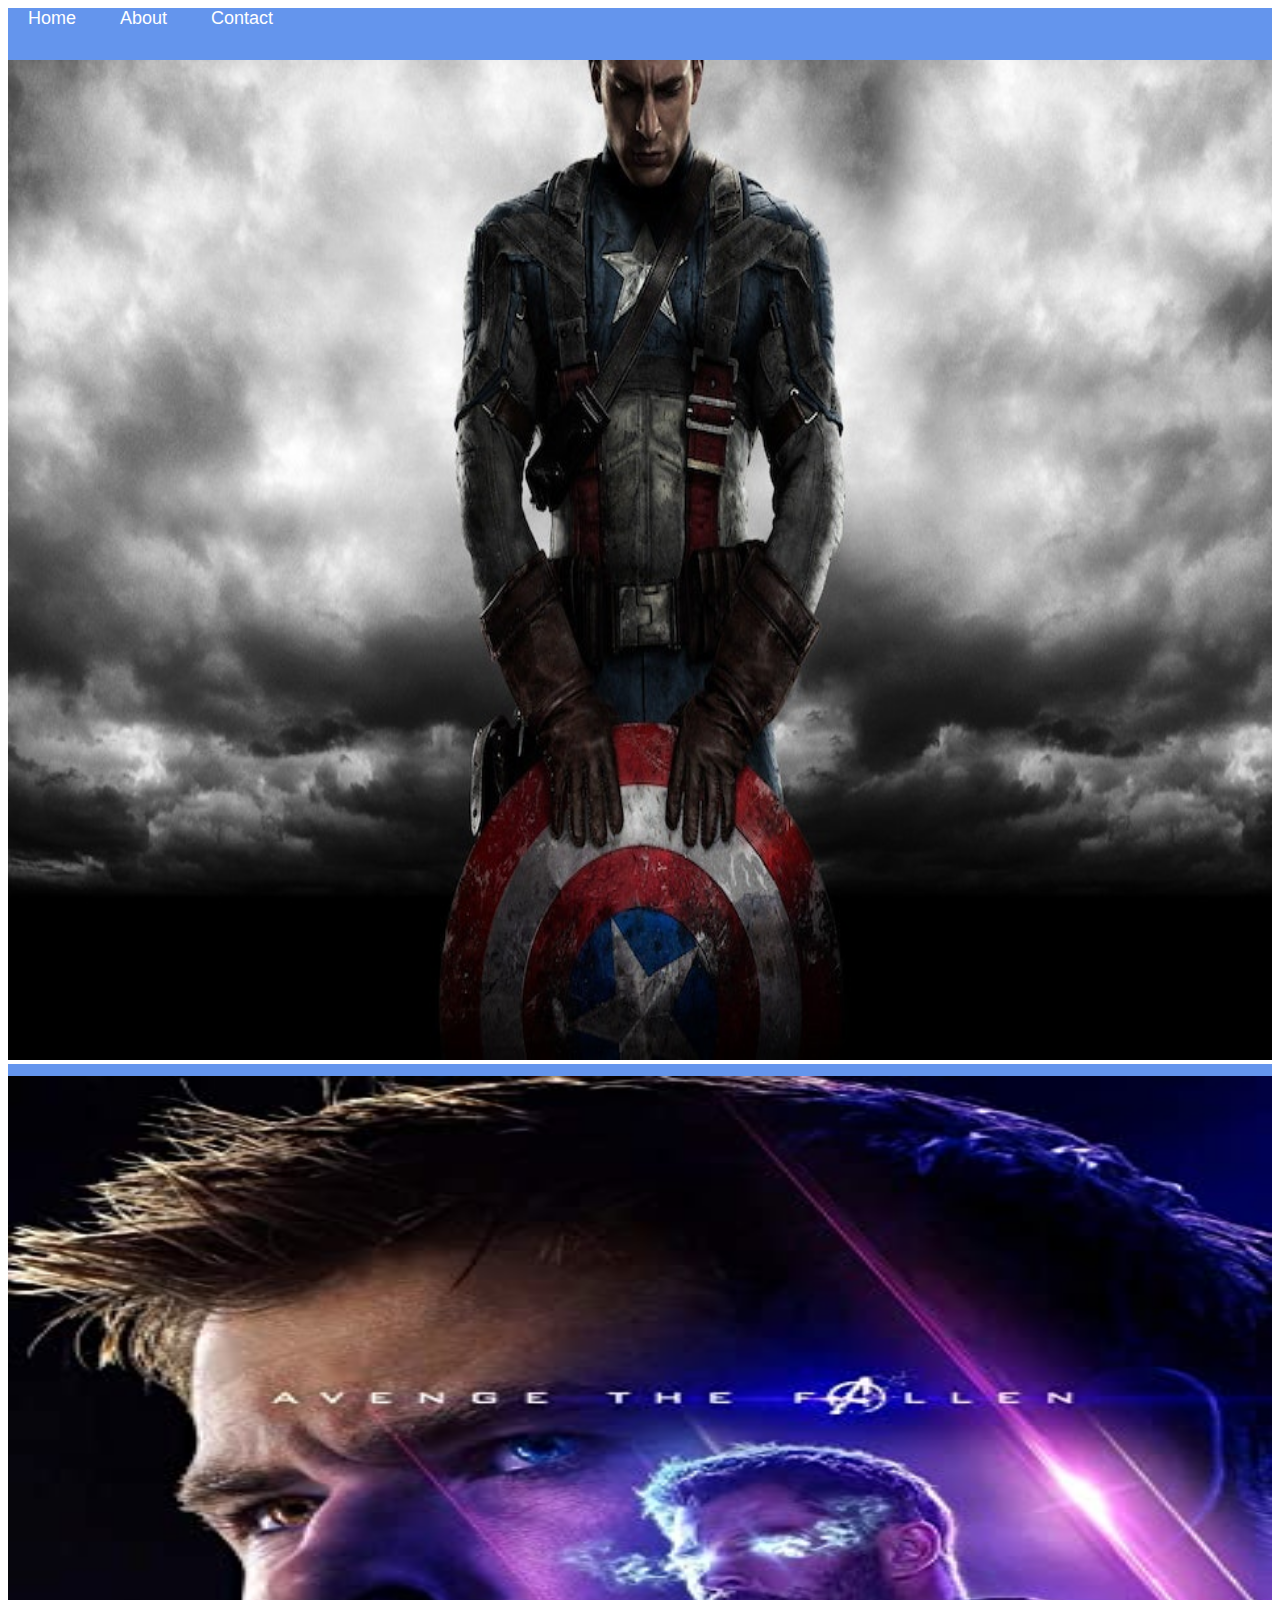
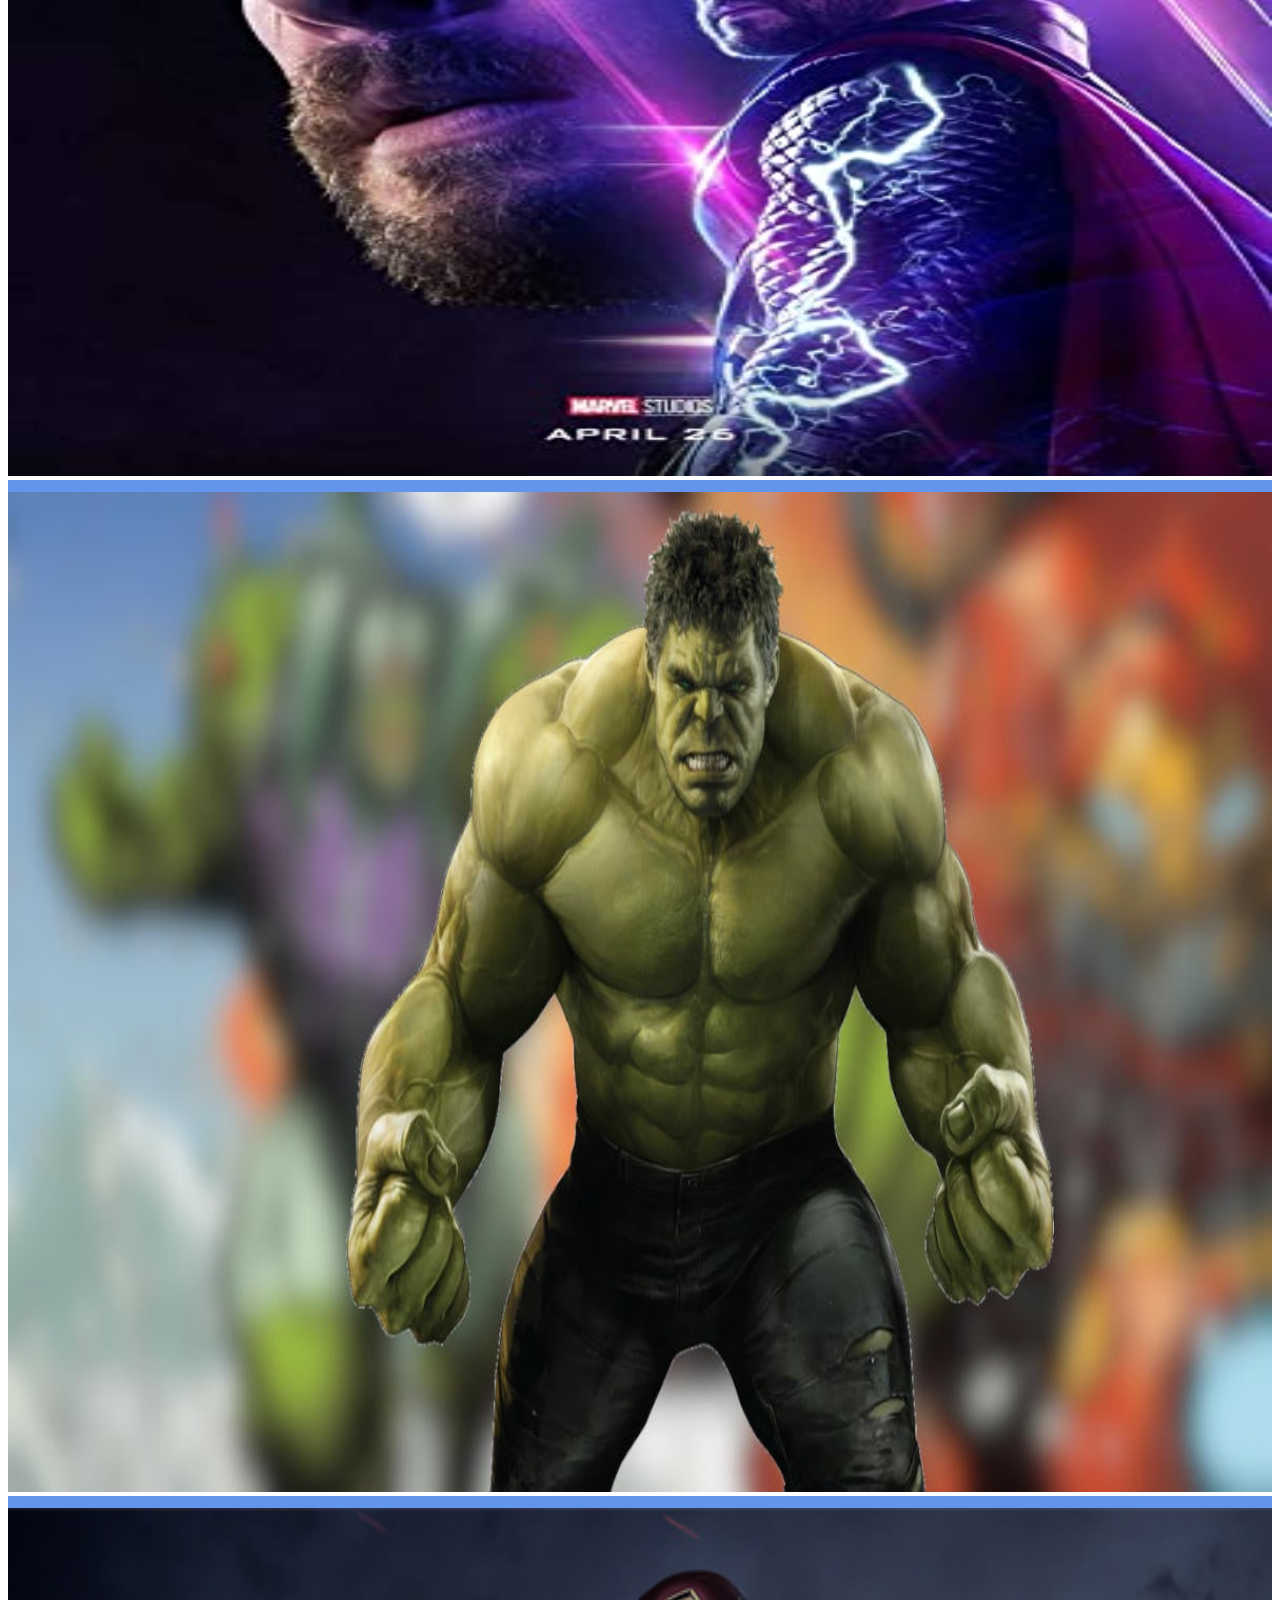
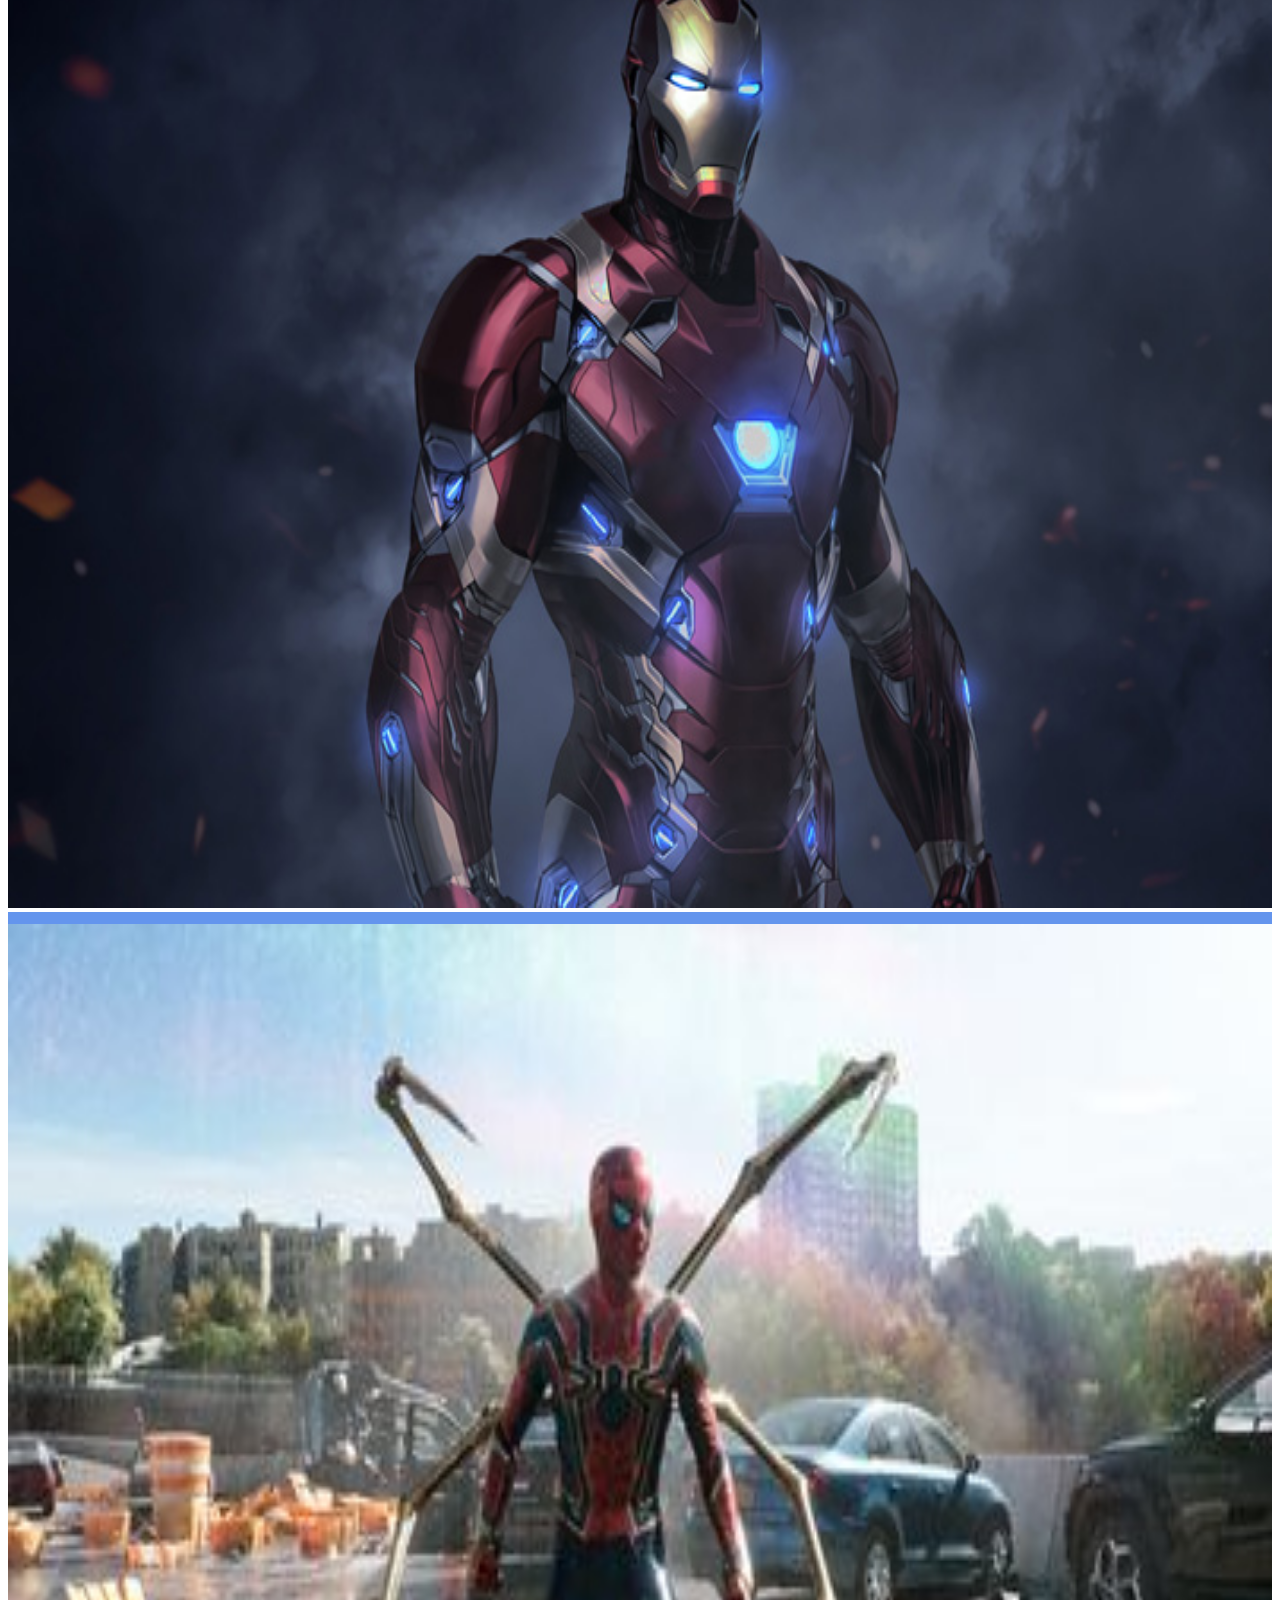
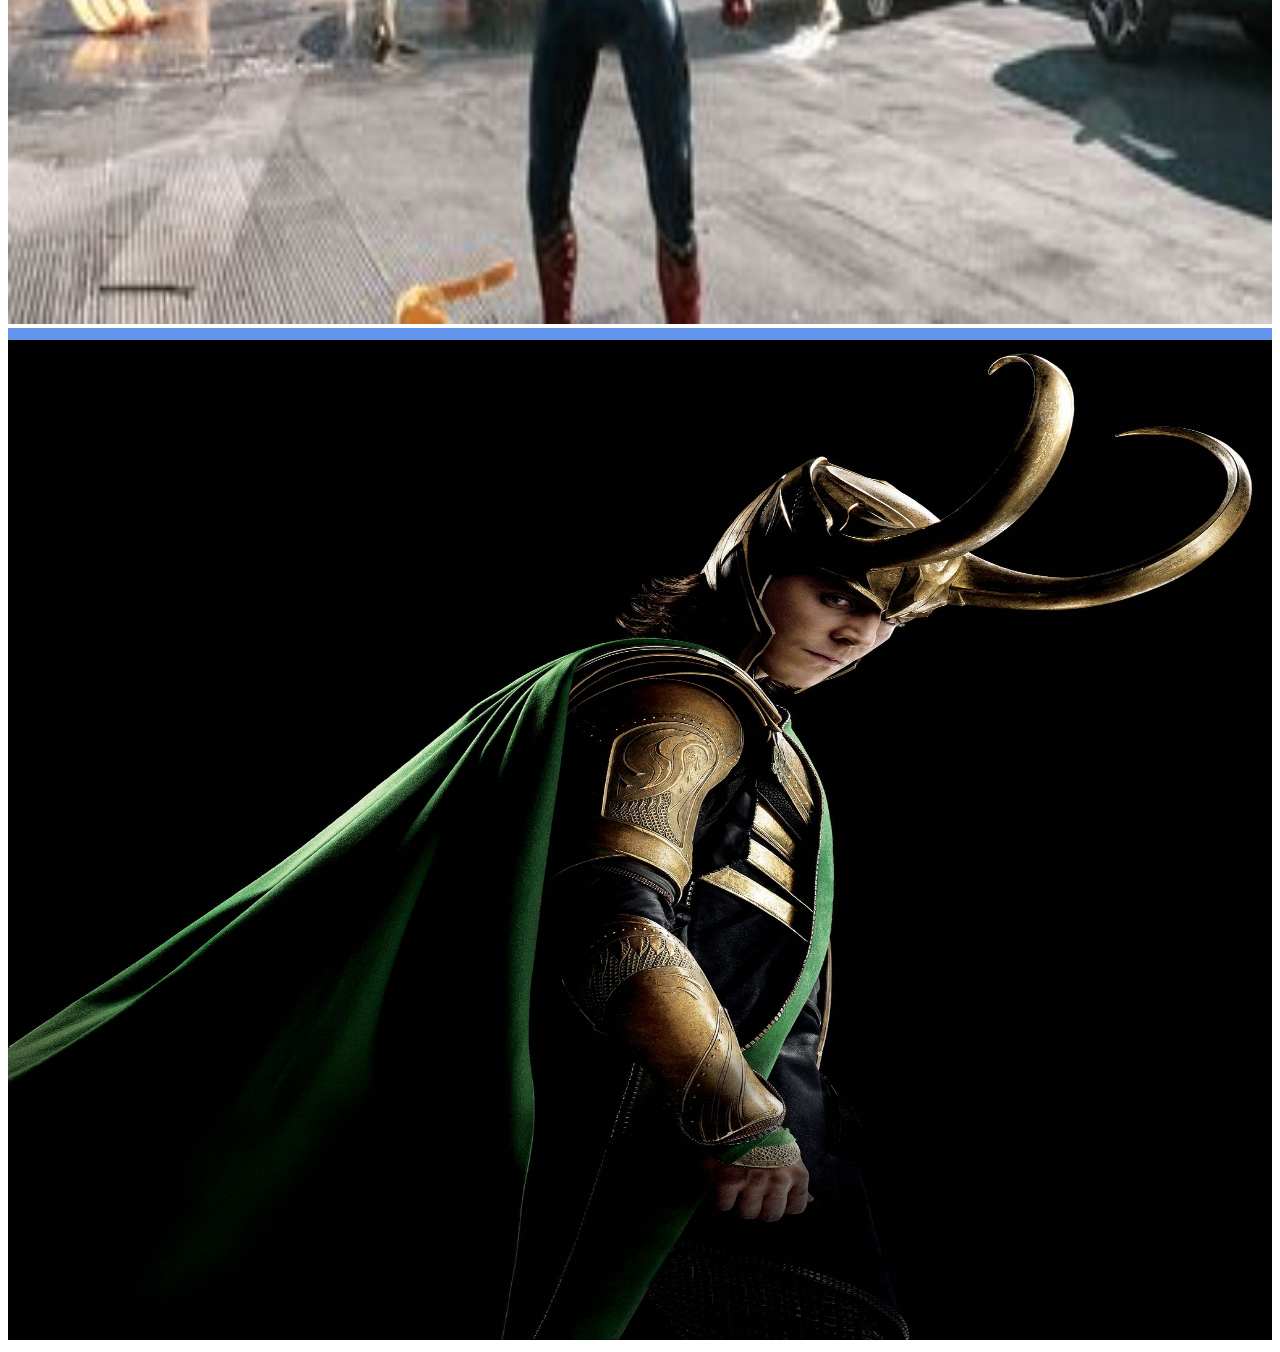
<file: index.html>
<!DOCTYPE html>
<html>
    <head>
        <link rel="stylesheet" href="style.css">
    </head>
    <body>
        <div id="menu">
            <a href="index.html">Home</a>
            <a href="about.html">About</a>
            <a href="contact.html">Contact</a>
        </div>
        <div class="gallery">
            <a href="avener-1.html"><img src="images/avengers-01.jpg.jpg" /></a>
            <a href="avenger-2.html"><img src="images/avengers-02.jpg.jpg" /></a>
            <a href="avenger-3.html"><img src="images/avengers-03.jpg.jpg" /></a>
            <a href="avenger-4.html"><img src="images/avengers-04.jpg.jpg" /></a>
            <a href="avenger-5.html"><img src="images/avengers-05.jpg.jpg" /></a>
            <a href="avenger-6.html"><img src="images/avengers-06.jpg.jpg" /></a>
        </div>
    </body>
</html>
</file>
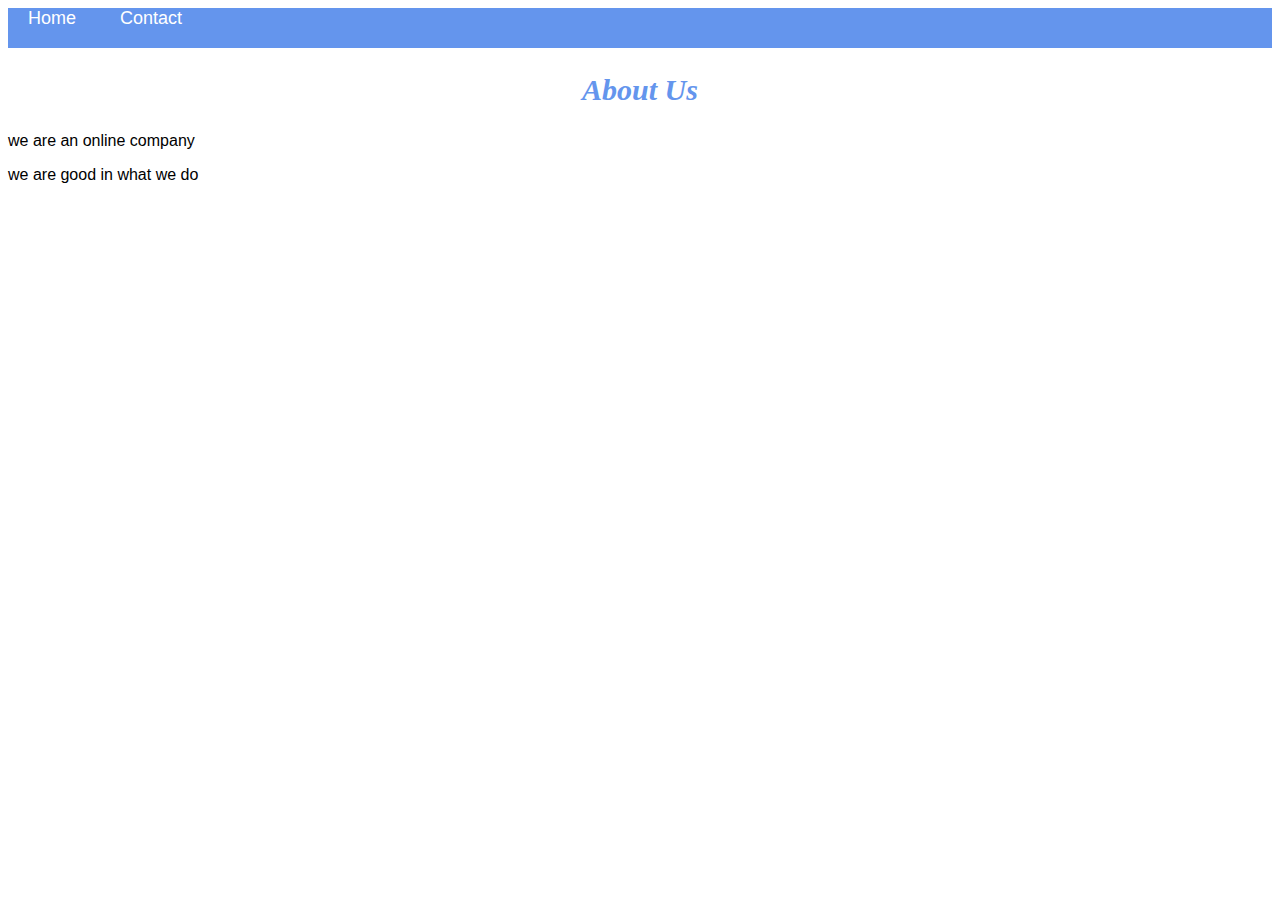
<file: about.html>
<!DOCTYPE html>
<html>
    <head>
        <link rel="stylesheet" href="style.css">
    </head>
    <body>
        <div id="menu">
            <a href="index.html">Home</a>
            <a href="contact.html">Contact</a>
        </div>
        <h2>About Us</h2>
        <p>we are an online company</p>
        <p>we are good in what we do</p>
    </body>
</html>
</file>
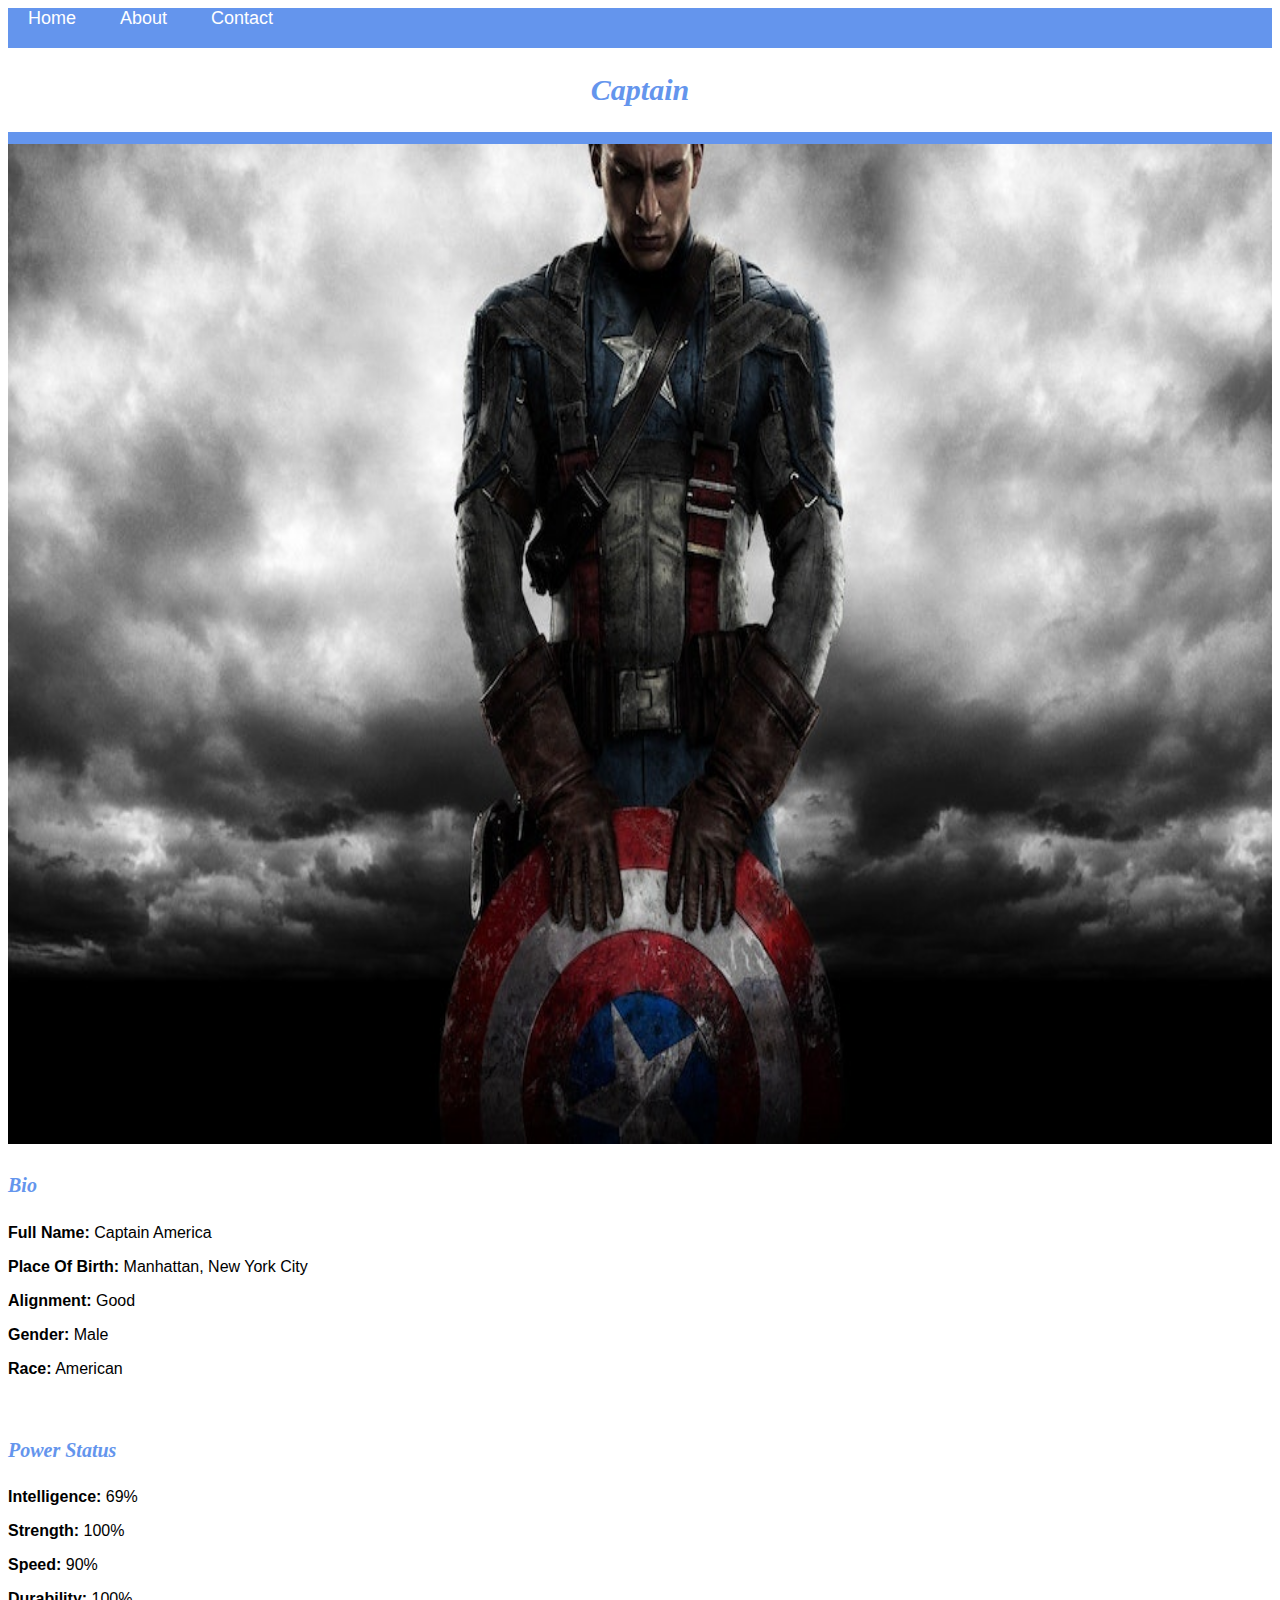
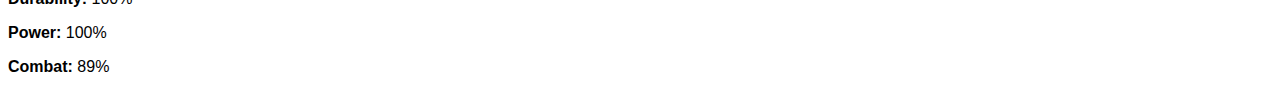
<file: avener-1.html>
<!DOCTYPE html>
<html>
    <head>
        <link rel="stylesheet" href="style.css">
    </head>
    <body>
        <div id="menu">
            <a href="index.html">Home</a>
            <a href="about.html">About</a>
            <a href="contact.html">Contact</a>
        </div>
        <h2>Captain</h2>
        <div class="gallery">
            <img src="images/avengers-01.jpg.jpg" />
        </div>
        <h4>Bio</h4>
        <p><b>Full Name:</b> Captain America</p>
        <p><b>Place Of Birth:</b> Manhattan, New York City</p>
        <P><b>Alignment:</b> Good</P>
        <p><b>Gender:</b> Male</p>
        <p><b>Race:</b> American</p>
        <br/>

        <h4>Power Status</h4>
        <p><b>Intelligence:</b> 69%</p>
        <p><b>Strength:</b> 100%</p>
        <p><b>Speed:</b> 90%</p>
        <p><b>Durability:</b> 100%</p>
        <p><b>Power:</b> 100%</p>
        <p><b>Combat:</b> 89%</p>
    </body>
</html>
</file>
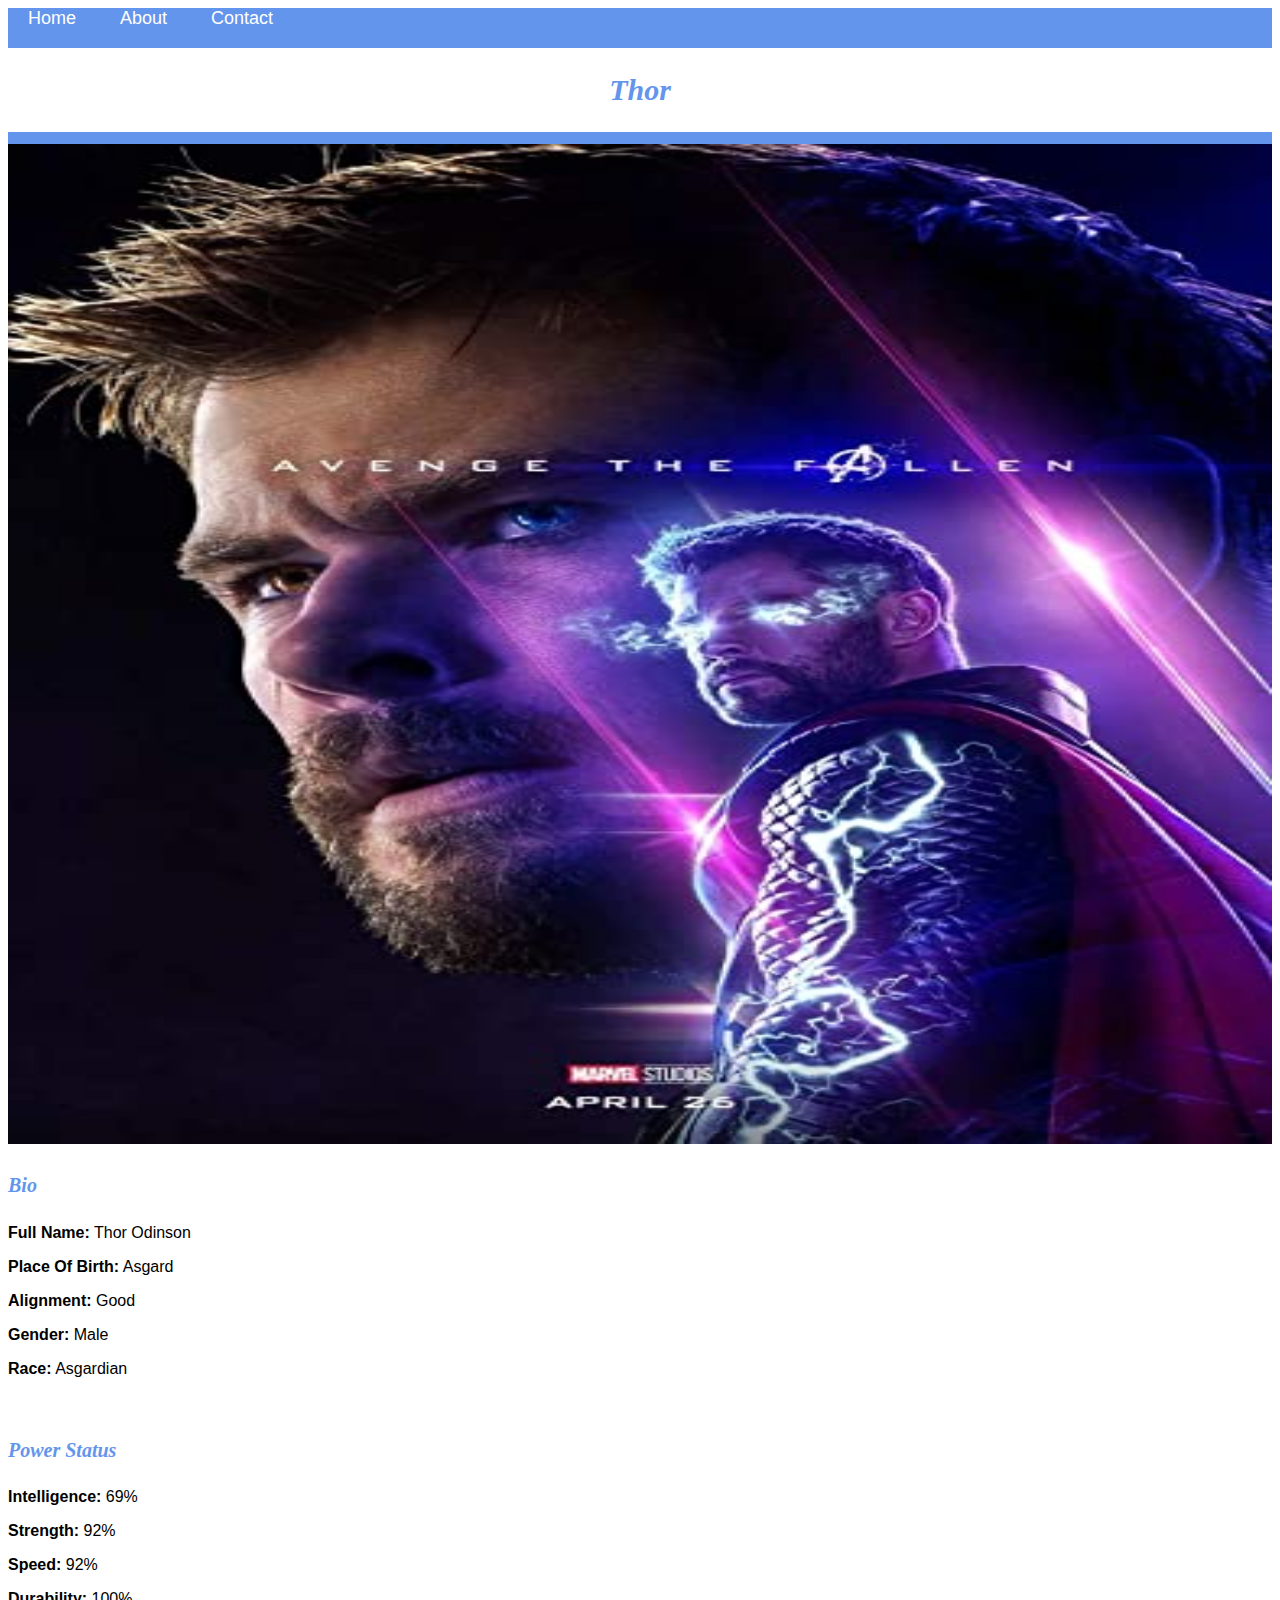
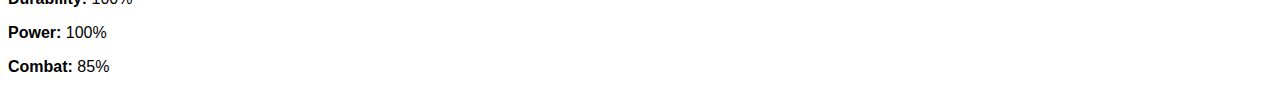
<file: avenger-2.html>
<!DOCTYPE html>
<html>
    <head>
        <link rel="stylesheet" href="style.css">
    </head>
    <body>
        <div id="menu">
            <a href="index.html">Home</a>
            <a href="about.html">About</a>
            <a href="contact.html">Contact</a>
        </div>
        <h2>Thor</h2>
        <div class="gallery">
            <img src="images/avengers-02.jpg.jpg" />
        </div>
        <h4>Bio</h4>
        <p><b>Full Name:</b> Thor Odinson</p>
        <p><b>Place Of Birth:</b> Asgard</p>
        <P><b>Alignment:</b> Good</P>
        <p><b>Gender:</b> Male</p>
        <p><b>Race:</b> Asgardian</p>
        <br/>

        <h4>Power Status</h4>
        <p><b>Intelligence:</b> 69%</p>
        <p><b>Strength:</b> 92%</p>
        <p><b>Speed:</b> 92%</p>
        <p><b>Durability:</b> 100%</p>
        <p><b>Power:</b> 100%</p>
        <p><b>Combat:</b> 85%</p>
    </body>
</html>
</file>
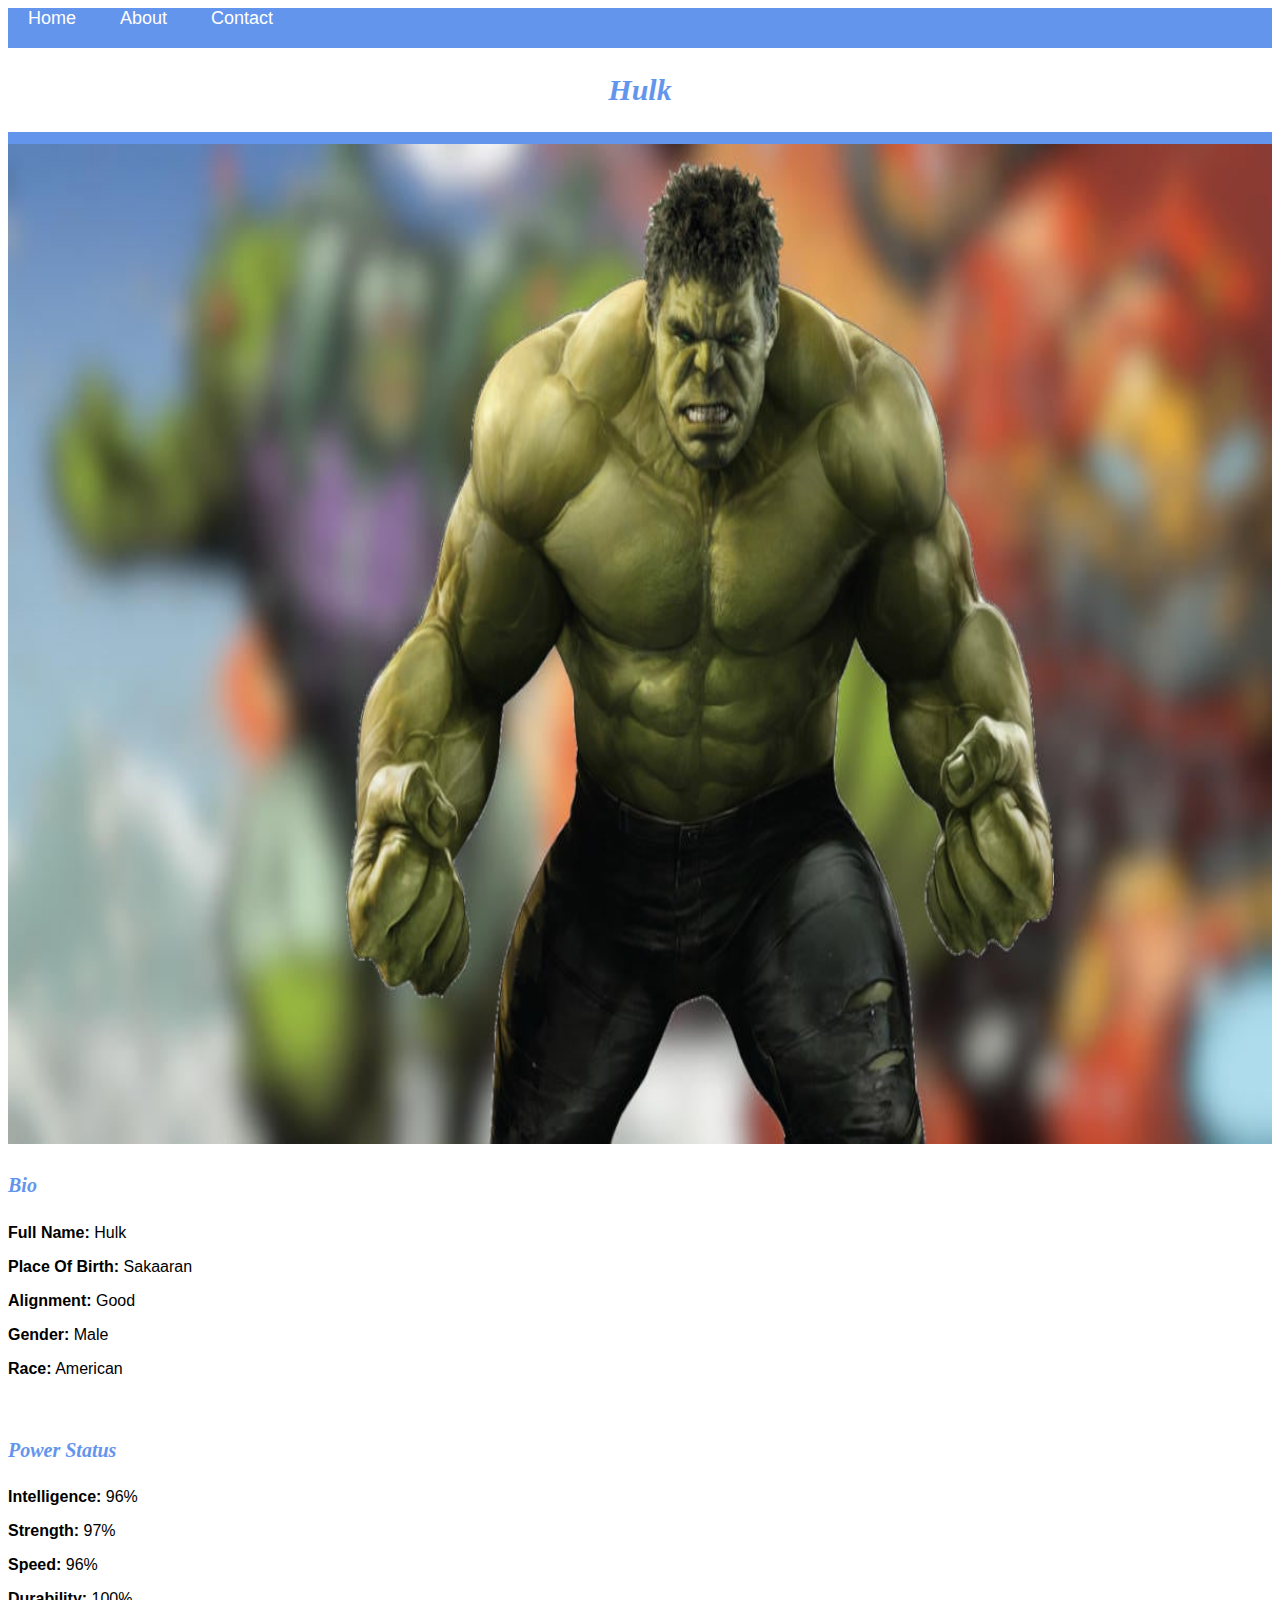
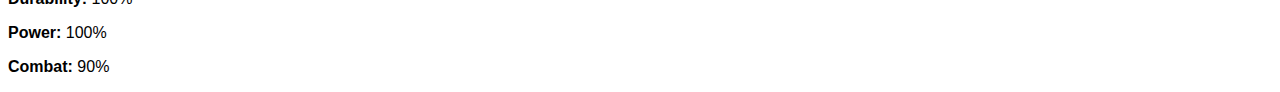
<file: avenger-3.html>
<!DOCTYPE html>
<html>
    <head>
        <link rel="stylesheet" href="style.css">
    </head>
    <body>
        <div id="menu">
            <a href="index.html">Home</a>
            <a href="about.html">About</a>
            <a href="contact.html">Contact</a>
        </div>
        <h2>Hulk</h2>
        <div class="gallery">
            <img src="images/avengers-03.jpg.jpg" />
        </div>
        <h4>Bio</h4>
        <p><b>Full Name:</b> Hulk</p>
        <p><b>Place Of Birth:</b> Sakaaran</p>
        <P><b>Alignment:</b> Good</P>
        <p><b>Gender:</b> Male</p>
        <p><b>Race:</b> American</p>
        <br/>

        <h4>Power Status</h4>
        <p><b>Intelligence:</b> 96%</p>
        <p><b>Strength:</b> 97%</p>
        <p><b>Speed:</b> 96%</p>
        <p><b>Durability:</b> 100%</p>
        <p><b>Power:</b> 100%</p>
        <p><b>Combat:</b> 90%</p>
    </body>
</html>
</file>
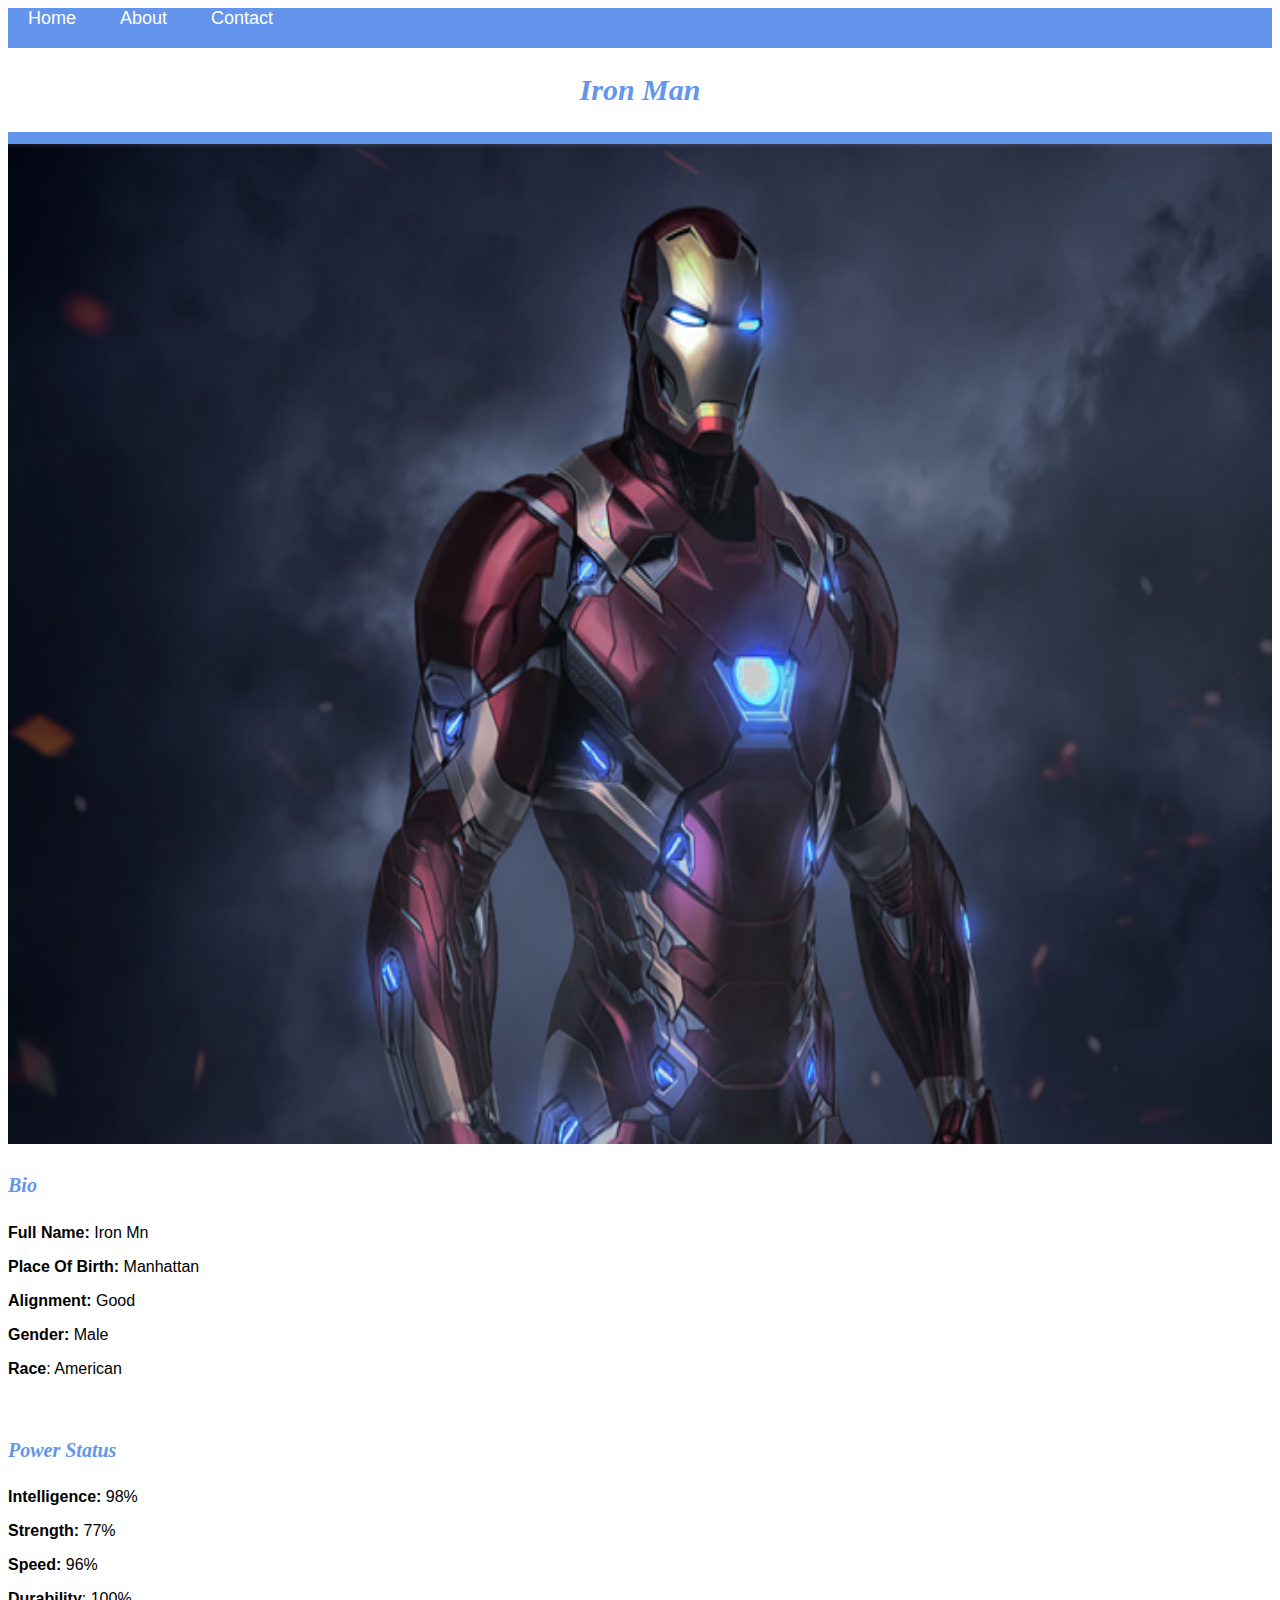
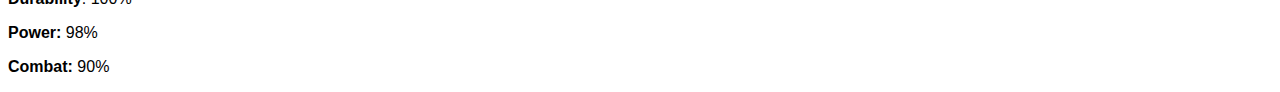
<file: avenger-4.html>
<!DOCTYPE html>
<html>
    <head>
        <link rel="stylesheet" href="style.css">
    </head>
    <body>
        <div id="menu">
            <a href="index.html">Home</a>
            <a href="about.html">About</a>
            <a href="contact.html">Contact</a>
        </div>
        <h2>Iron Man</h2>
        <div class="gallery">
            <img src="images/avengers-04.jpg.jpg" />
        </div>
        <h4>Bio</h4>
        <p><b>Full Name:</b> Iron Mn</p>
        <p><b>Place Of Birth:</b> Manhattan</p>
        <P><b>Alignment:</b> Good</P>
        <p><b>Gender:</b> Male</p>
        <p><b>Race</b>: American</p>
        <br/>

        <h4>Power Status</h4>
        <p><b>Intelligence:</b> 98%</p>
        <p><b>Strength:</b> 77%</p>
        <p><b>Speed:</b> 96%</p>
        <p><b>Durability</b>: 100%</p>
        <p><b>Power:</b> 98%</p>
        <p><b>Combat:</b> 90%</p>
    </body>
</html>
</file>
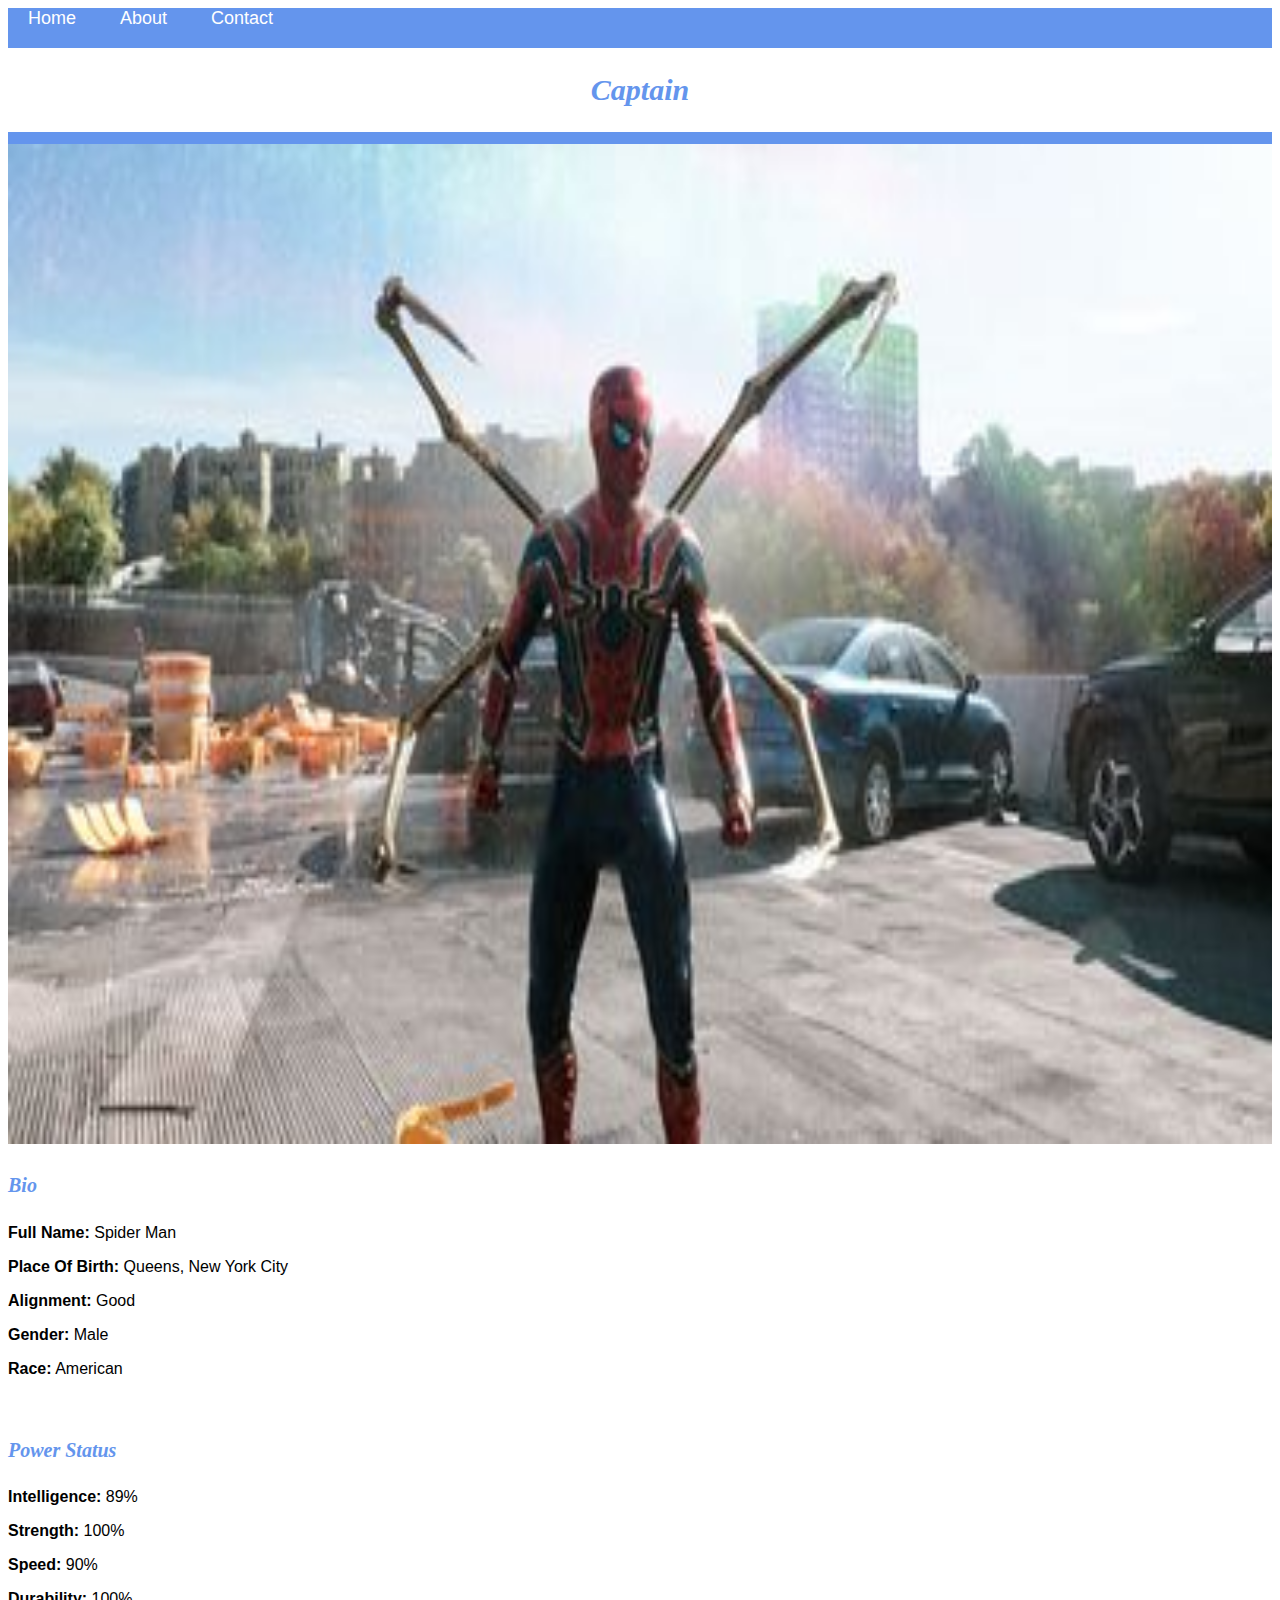
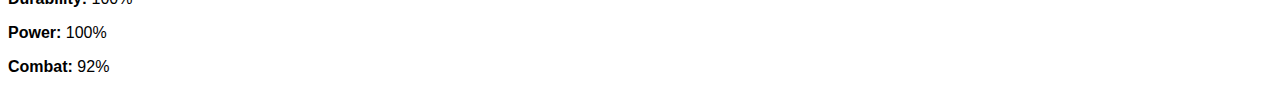
<file: avenger-5.html>
<!DOCTYPE html>
<html>
    <head>
        <link rel="stylesheet" href="style.css">
    </head>
    <body>
        <div id="menu">
            <a href="index.html">Home</a>
            <a href="about.html">About</a>
            <a href="contact.html">Contact</a>
        </div>
        <h2>Captain</h2>
        <div class="gallery">
            <img src="images/avengers-05.jpg.jpg" />
        </div>
        <h4>Bio</h4>
        <p><b>Full Name:</b> Spider Man</p>
        <p><b>Place Of Birth:</b> Queens, New York City</p>
        <P><b>Alignment:</b> Good</P>
        <p><b>Gender:</b> Male</p>
        <p><b>Race:</b> American</p>
        <br/>


        <h4>Power Status</h4>
        <p><b>Intelligence:</b> 89%</p>
        <p><b>Strength:</b> 100%</p>
        <p><b>Speed:</b> 90%</p>
        <p><b>Durability:</b> 100%</p>
        <p><b>Power:</b> 100%</p>
        <p><b>Combat:</b> 92%</p>
    </body>
</html>
</file>
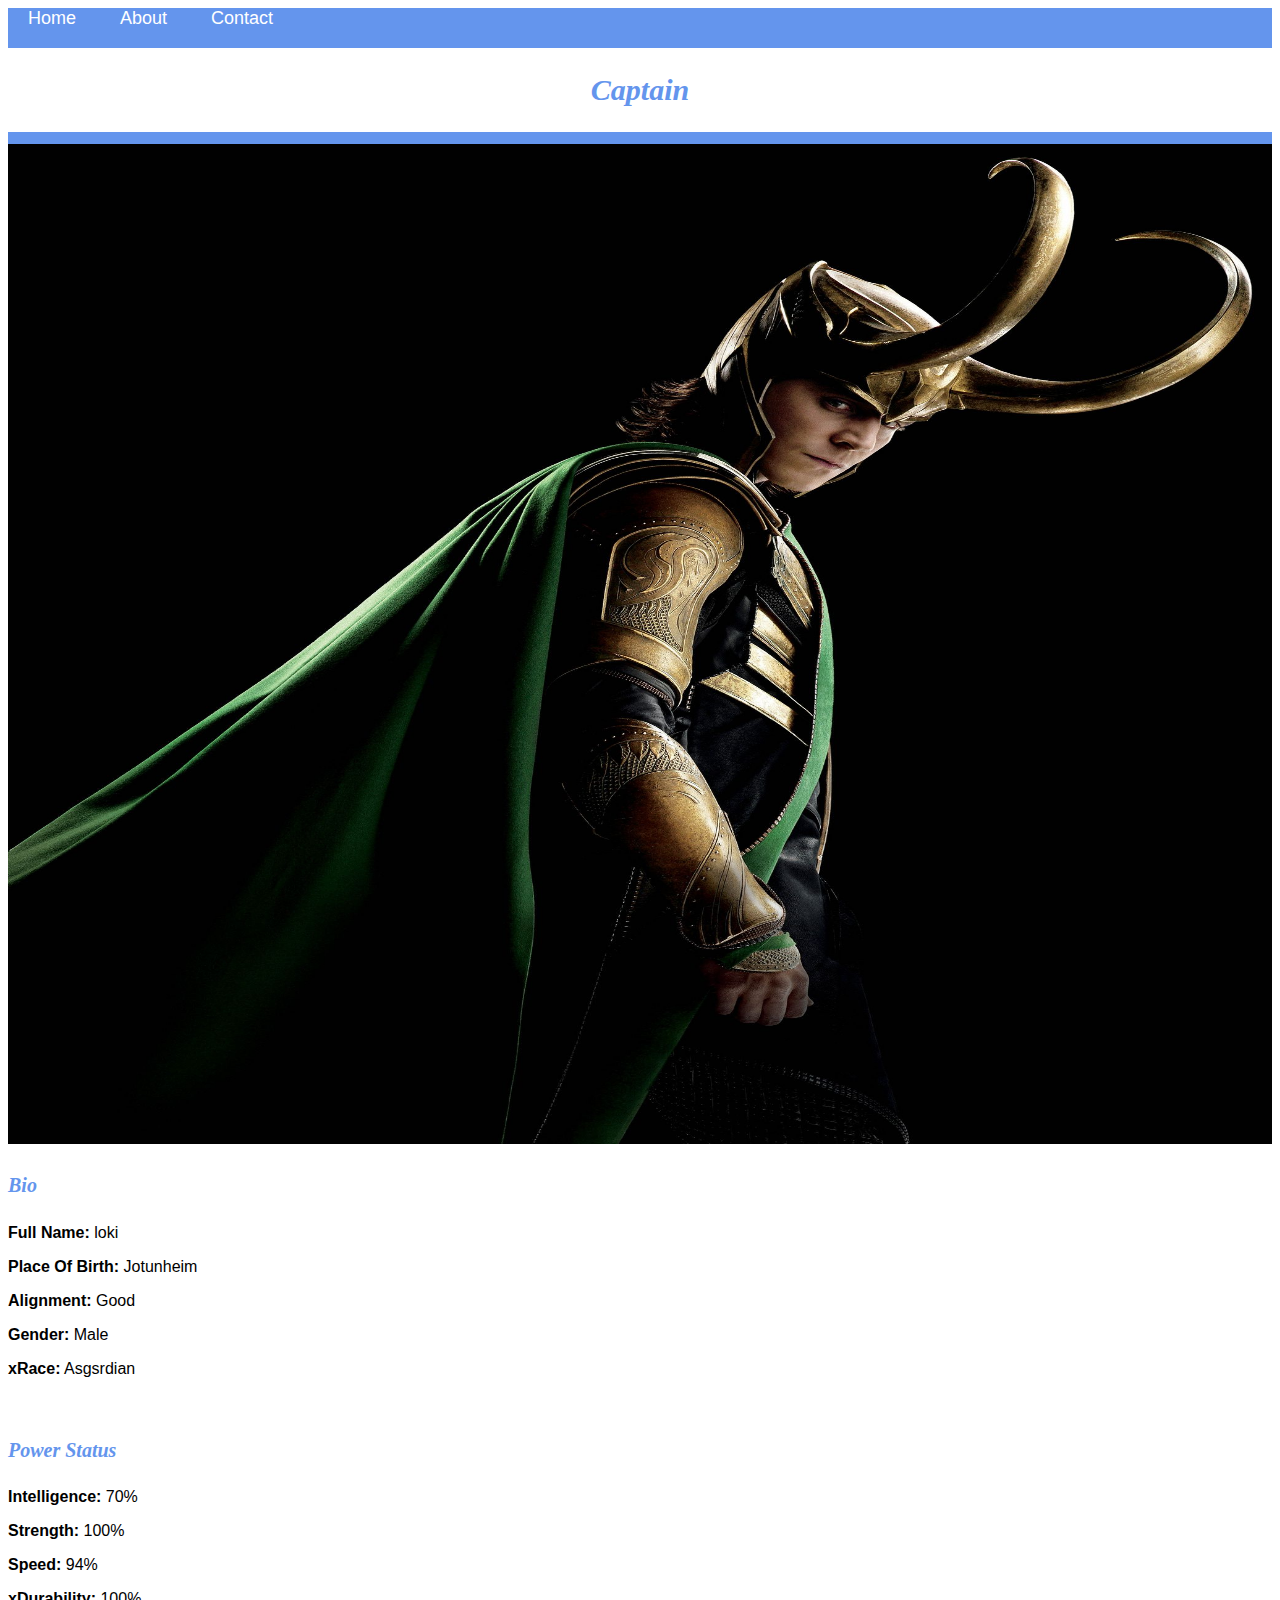
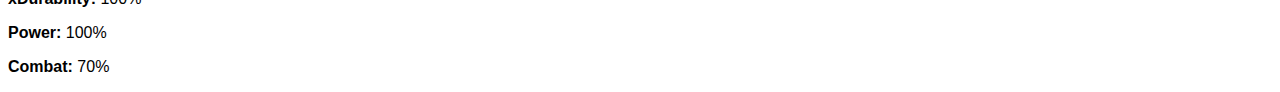
<file: avenger-6.html>
<!DOCTYPE html>
<html>
    <head>
        <link rel="stylesheet" href="style.css">
    </head>
    <body>
        <div id="menu">
            <a href="index.html">Home</a>
            <a href="about.html">About</a>
            <a href="contact.html">Contact</a>
        </div>
        <h2>Captain</h2>
        <div class="gallery">
            <img src="images/avengers-06.jpg.jpg" />
        </div>
        <h4>Bio</h4>
        <p><b>Full Name:</b> loki</p>
        <p><b>Place Of Birth:</b> Jotunheim</p>
        <P><b>Alignment:</b> Good</P>
        <p><b>Gender:</b> Male</p>
        <p><b>xRace:</b> Asgsrdian</p>
        <br/>

        <h4>Power Status</h4>
        <p><b>Intelligence:</b> 70%</p>
        <p><b>Strength:</b> 100%</p>
        <p><b>Speed:</b> 94%</p>
        <p><b>xDurability:</b> 100%</p>
        <p><b>Power:</b> 100%</p>
        <p><b>Combat:</b> 70%</p>
    </body>
</html>
</file>
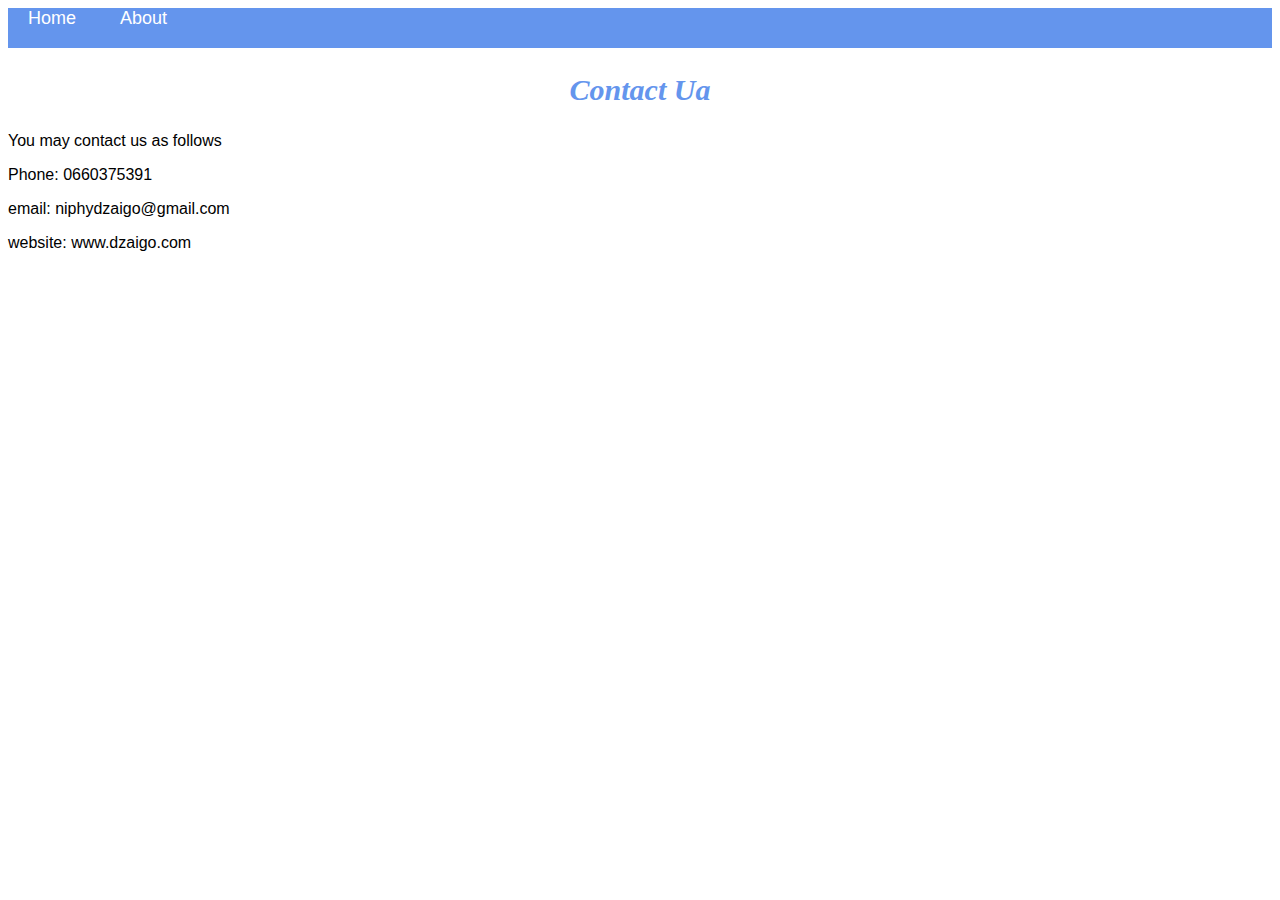
<file: contact.html>
<!DOCTYPE html>
<html>
    <head>
        <link rel="stylesheet" href="style.css">
    </head>
    <body>
        <div id="menu">
            <a href="index.html">Home</a>
            <a href="about.html">About</a>
        </div>
        <h2>Contact Ua</h2>
        <p>You may contact us as follows</p>
        <p>Phone: 0660375391</p>
        <p>email: niphydzaigo@gmail.com</p>
        <p>website: www.dzaigo.com</p>
    </body>
</html>
</file>
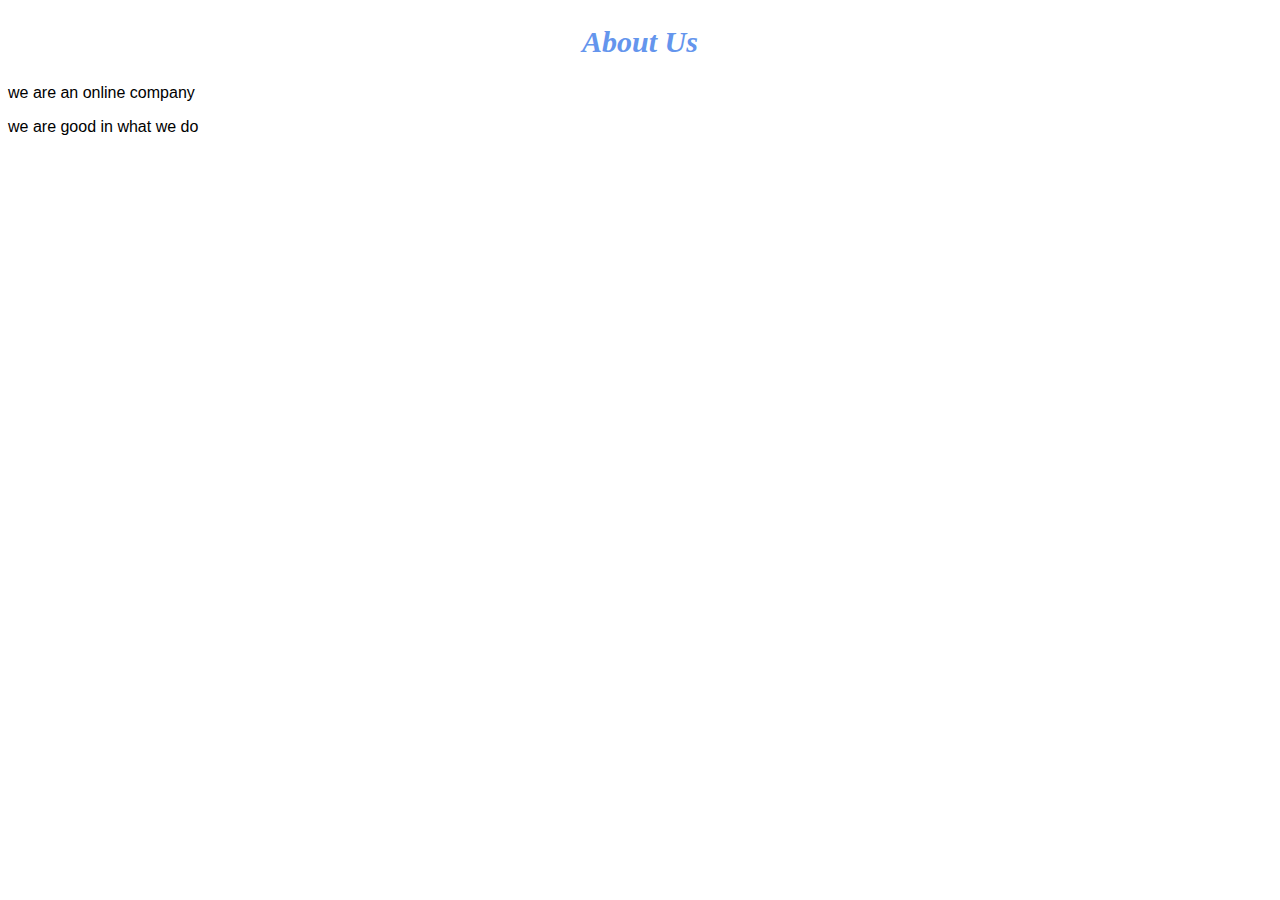
<file: new website/about.html>
<!DOCTYPE html>
<html>
    <head>
        <link rel="stylesheet" href="style.css">
    </head>
    <body>
        <h2>About Us</h2>
        <p>we are an online company</p>
        <p>we are good in what we do</p>
    </body>
</html>
</file>
<file: style.css>
.gallery img{
width: 100%;
height: 1000px;
background-color: cornflowerblue;
padding-top: 12px;
}
h2{
    font-family: impact, fantasy;
    text-align: center;
    font-size: 30px;
    color: cornflowerblue;
    font-style: italic;
}
h4{
    font-family: impact, fantasy;
    font-size: 20px;
    font-style: italic;
    color: cornflowerblue;
}
p{
    font-family: Arial, Helvetica, sans-serif;
}
#menu a{
    color: #ffffff;
    font-family: helvetica, sans-serif;
    font-size: 18px;
    text-decoration: none;
    font-weight: 800px;

    padding-left: 20px;
    padding-right: 20px;
}

#menu a:hover{
color: #5077bd;
}
#menu{
    width: 100%;
    height: 40px;
    background-color: cornflowerblue;
}
</file>
<file: new website/style.css>
.gallery img{
width: 100%;
height: 1000px;
background-color: cornflowerblue;
padding-top: 12px;
}
h2{
    font-family: impact, fantasy;
    text-align: center;
    font-size: 30px;
    color: cornflowerblue;
    font-style: italic;
}
h4{
    font-family: impact, fantasy;
    font-size: 20px;
    font-style: italic;
    color: cornflowerblue;
}
p{
    font-family: Arial, Helvetica, sans-serif;
}
#menu a{
    color: #ffffff;
    font-family: helvetica, sans-serif;
    font-size: 18px;
    text-decoration: none;
    font-weight: 800px;

    padding-left: 20px;
    padding-right: 20px;
}

#menu a:hover{
color: #5077bd;
}
#menu{
    width: 100%;
    height: 40px;
    background-color: cornflowerblue;
}
</file>
